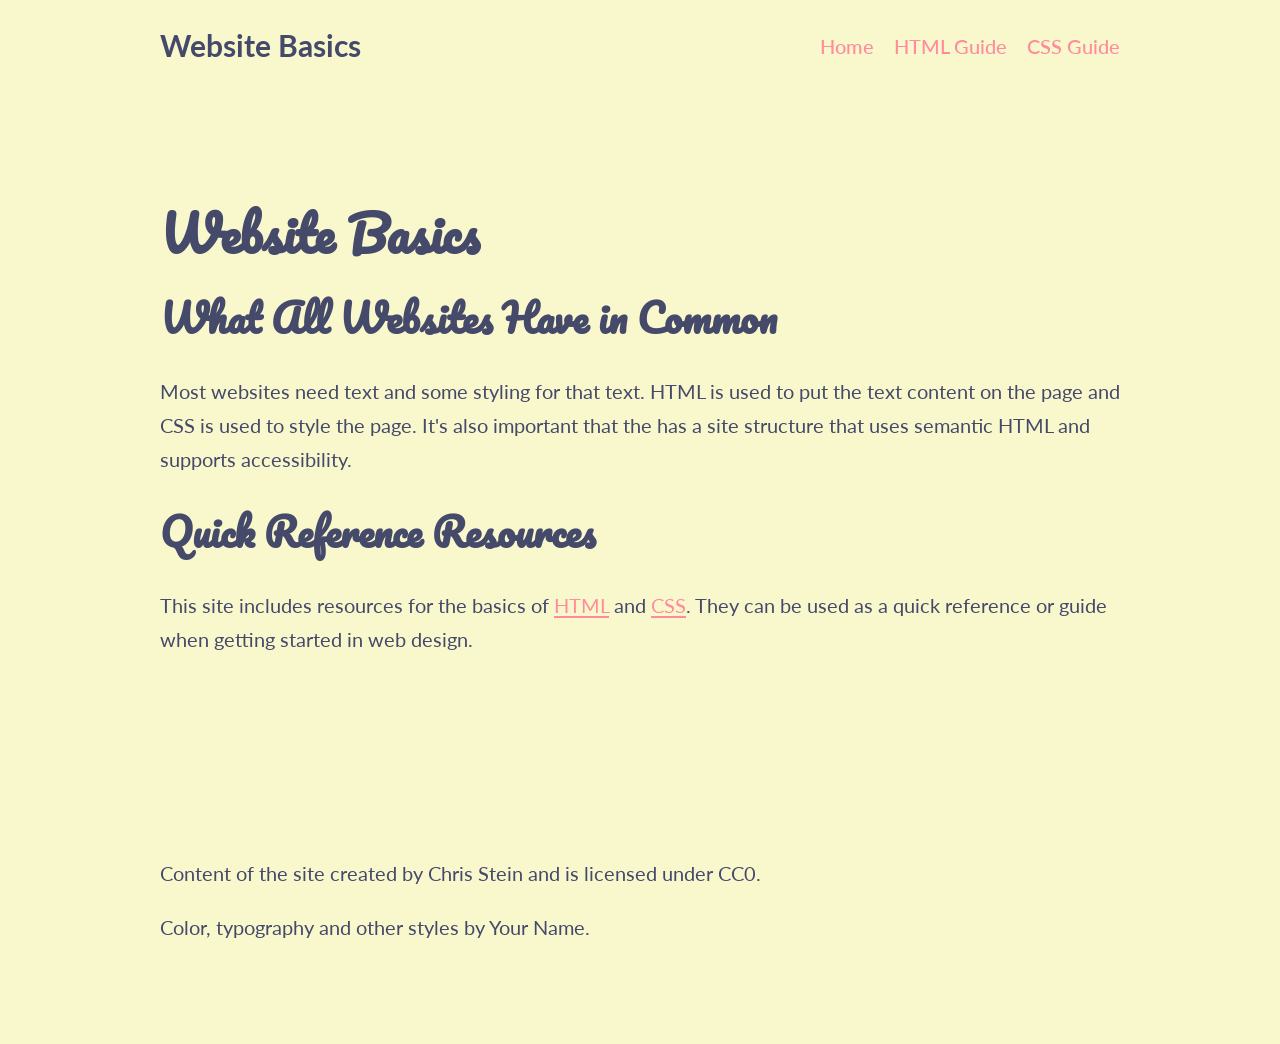
<file: index.html>
<!DOCTYPE html>
<html lang="en">
<head>
    <meta charset="UTF-8">
    <meta name="viewport" content="width=device-width, initial-scale=1.0">
    <title>Website Basics</title>
    <link rel="stylesheet" href="style..css.css">
</head>
<body>
    <header>
        <div class="site-title">Website Basics</div>
        <nav aria-label="Primary">
            <ul>
                <li><a href="index.html" aria-current="page">Home</a></li>
                <li><a href="html-guide.html">HTML Guide</a></li>
                <li><a href="css-guide.html">CSS Guide</a></li>
            </ul>
        </nav>
    </header>

    <main>
        <h1>Website Basics</h1>

        <h2>What All Websites Have in Common</h2>
        <p>
            Most websites need text and some styling for that text. HTML is used to put the text content on the page and CSS is used to style the page.
            It's also important that the has a site structure that uses semantic HTML and supports accessibility.
        </p>

        <h2>Quick Reference Resources</h2>
        <p>
            This site includes resources for the basics of <a href="html-guide.html">HTML</a> and <a href="css-guide.html">CSS</a>.
            They can be used as a quick reference or guide when getting started in web design.
        </p>
    </main>

    <footer>
        <p>Content of the site created by Chris Stein and is licensed under CC0.</p>
        <p>Color, typography and other styles by Your Name.</p>
    </footer>
</body>
</html>
</file>
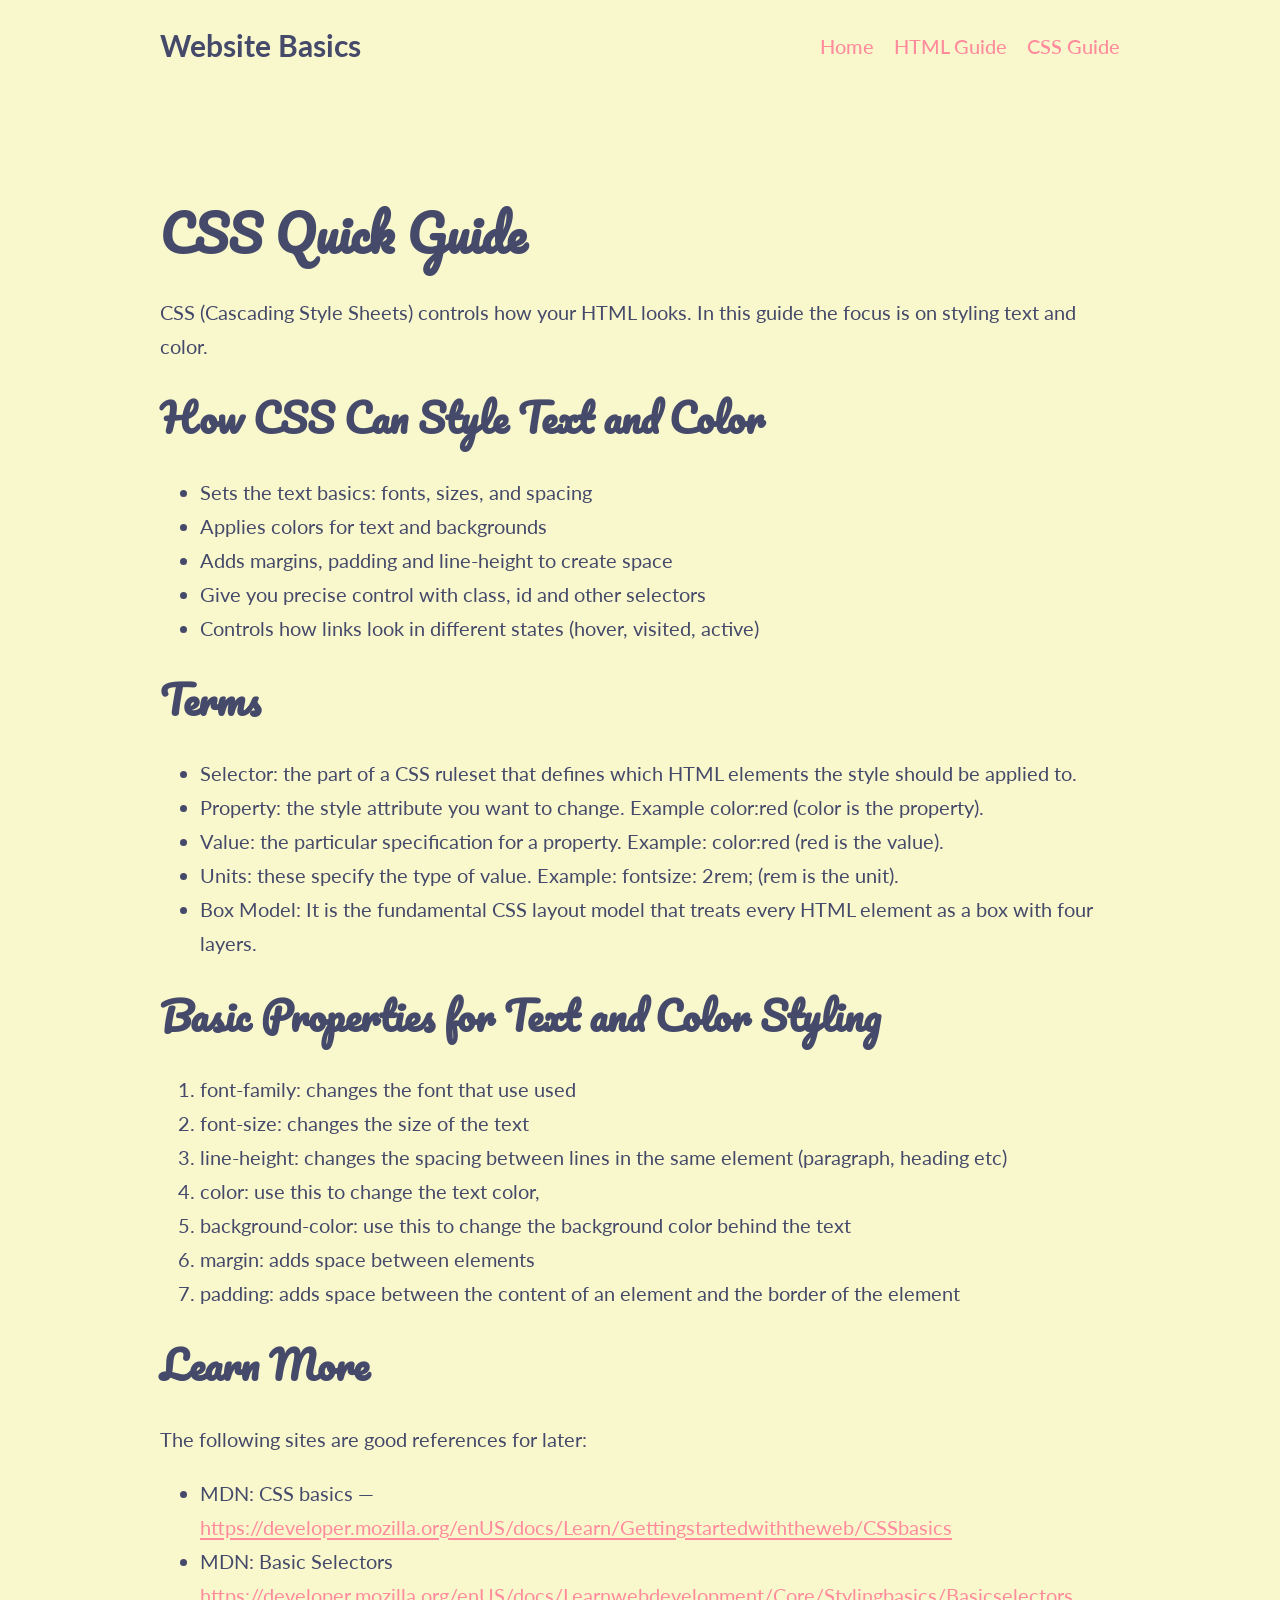
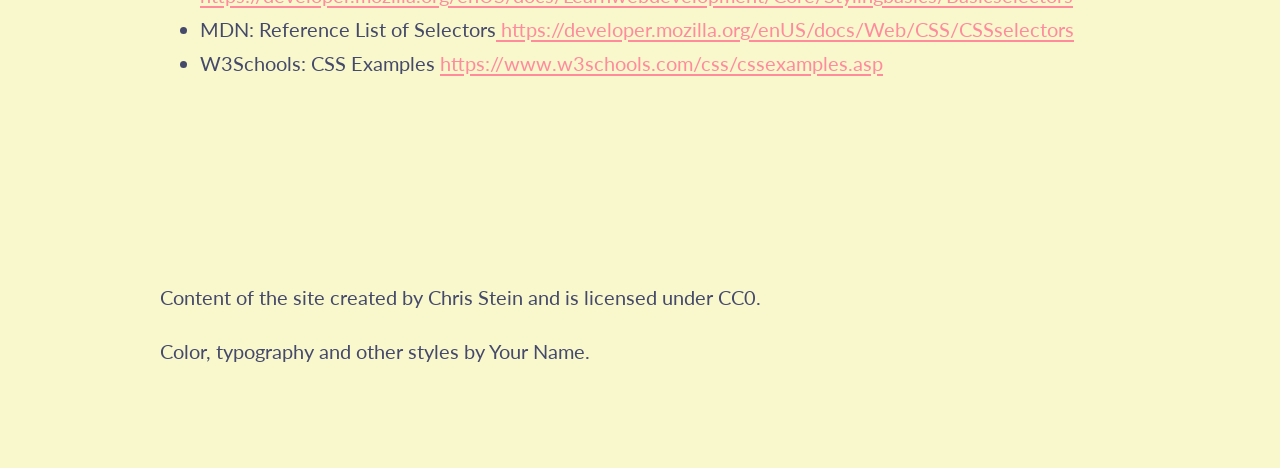
<file: css-guide.html>
<!DOCTYPE html>
<html lang="en">

<head>
    <meta charset="UTF-8">
    <meta name="viewport" content="width=device-width, initial-scale=1.0">
    <title>Document</title>
     <link rel="stylesheet" href="style..css.css">
</head>

<body>
    <header>
        <div class="site-title">Website Basics</div>
        <nav aria-label="Primary">
            <ul>
                <li><a href="index.html" aria-current="page">Home</a></li>
                <li><a href="html-guide.html">HTML Guide</a></li>
                <li><a href="css-guide.html">CSS Guide</a></li>
            </ul>
        </nav>
    </header>

    <main>
        <h1>CSS Quick Guide</h1>

        <p>CSS (Cascading Style Sheets) controls how your HTML looks. In this guide the focus is on styling text and
            color.</p>

        <h2>How CSS Can Style Text and Color</h2>

        <ul>
            <li>Sets the text basics: fonts, sizes, and spacing</li>
            <li>Applies colors for text and backgrounds</li>
            <li>Adds margins, padding and line-height to create space</li>
            <li>Give you precise control with class, id and other selectors</li>
            <li>Controls how links look in different states (hover, visited, active)</li>
        </ul>


        <h2>Terms</h2>

        <ul>
            <li>Selector: the part of a CSS ruleset that defines which HTML elements the style should be applied to.
            </li>
            <li>Property: the style attribute you want to change. Example color:red (color is the property).</li>
            <li>Value: the particular specification for a property. Example: color:red (red is the value).</li>
            <li>Units: these specify the type of value. Example: fontsize: 2rem; (rem is the unit).</li>
            <li>Box Model: It is the fundamental CSS layout model that treats every HTML element as a box with four
                layers.</li>
        </ul>


        <h2>Basic Properties for Text and Color Styling</h2>

        <ol>
            <li>font-family: changes the font that use used</li>
            <li>font-size: changes the size of the text</li>
            <li>line-height: changes the spacing between lines in the same element (paragraph, heading etc)</li>
            <li>color: use this to change the text color,</li>
            <li>background-color: use this to change the background color behind the text</li>
            <li>margin: adds space between elements</li>
            <li>padding: adds space between the content of an element and the border of the element</li>
        </ol>


        <h2>Learn More</h2>

        <p>The following sites are good references for later:</p>

        <ul>
            <li>MDN: CSS basics — <a href="https://developer.mozilla.org/enUS/docs/Learn/Gettingstartedwiththeweb/CSSbasics">https://developer.mozilla.org/enUS/docs/Learn/Gettingstartedwiththeweb/CSSbasics</a></li>
            <li>MDN: Basic Selectors
                <a href="https://developer.mozilla.org/enUS/docs/Learnwebdevelopment/Core/Stylingbasics/Basicselectors">https://developer.mozilla.org/enUS/docs/Learnwebdevelopment/Core/Stylingbasics/Basicselectors</a></li>
            <li>MDN: Reference List of Selectors<a href=""> https://developer.mozilla.org/enUS/docs/Web/CSS/CSSselectors</a></li>
            <li>W3Schools: CSS Examples <a href="https://www.w3schools.com/css/cssexamples.asp">https://www.w3schools.com/css/cssexamples.asp</a></li>
        </ul>
    </main>
    <footer>
        <p>Content of the site created by Chris Stein and is licensed under CC0.</p>
        <p>Color, typography and other styles by Your Name.</p>
    </footer>
</body>

</html>
</file>
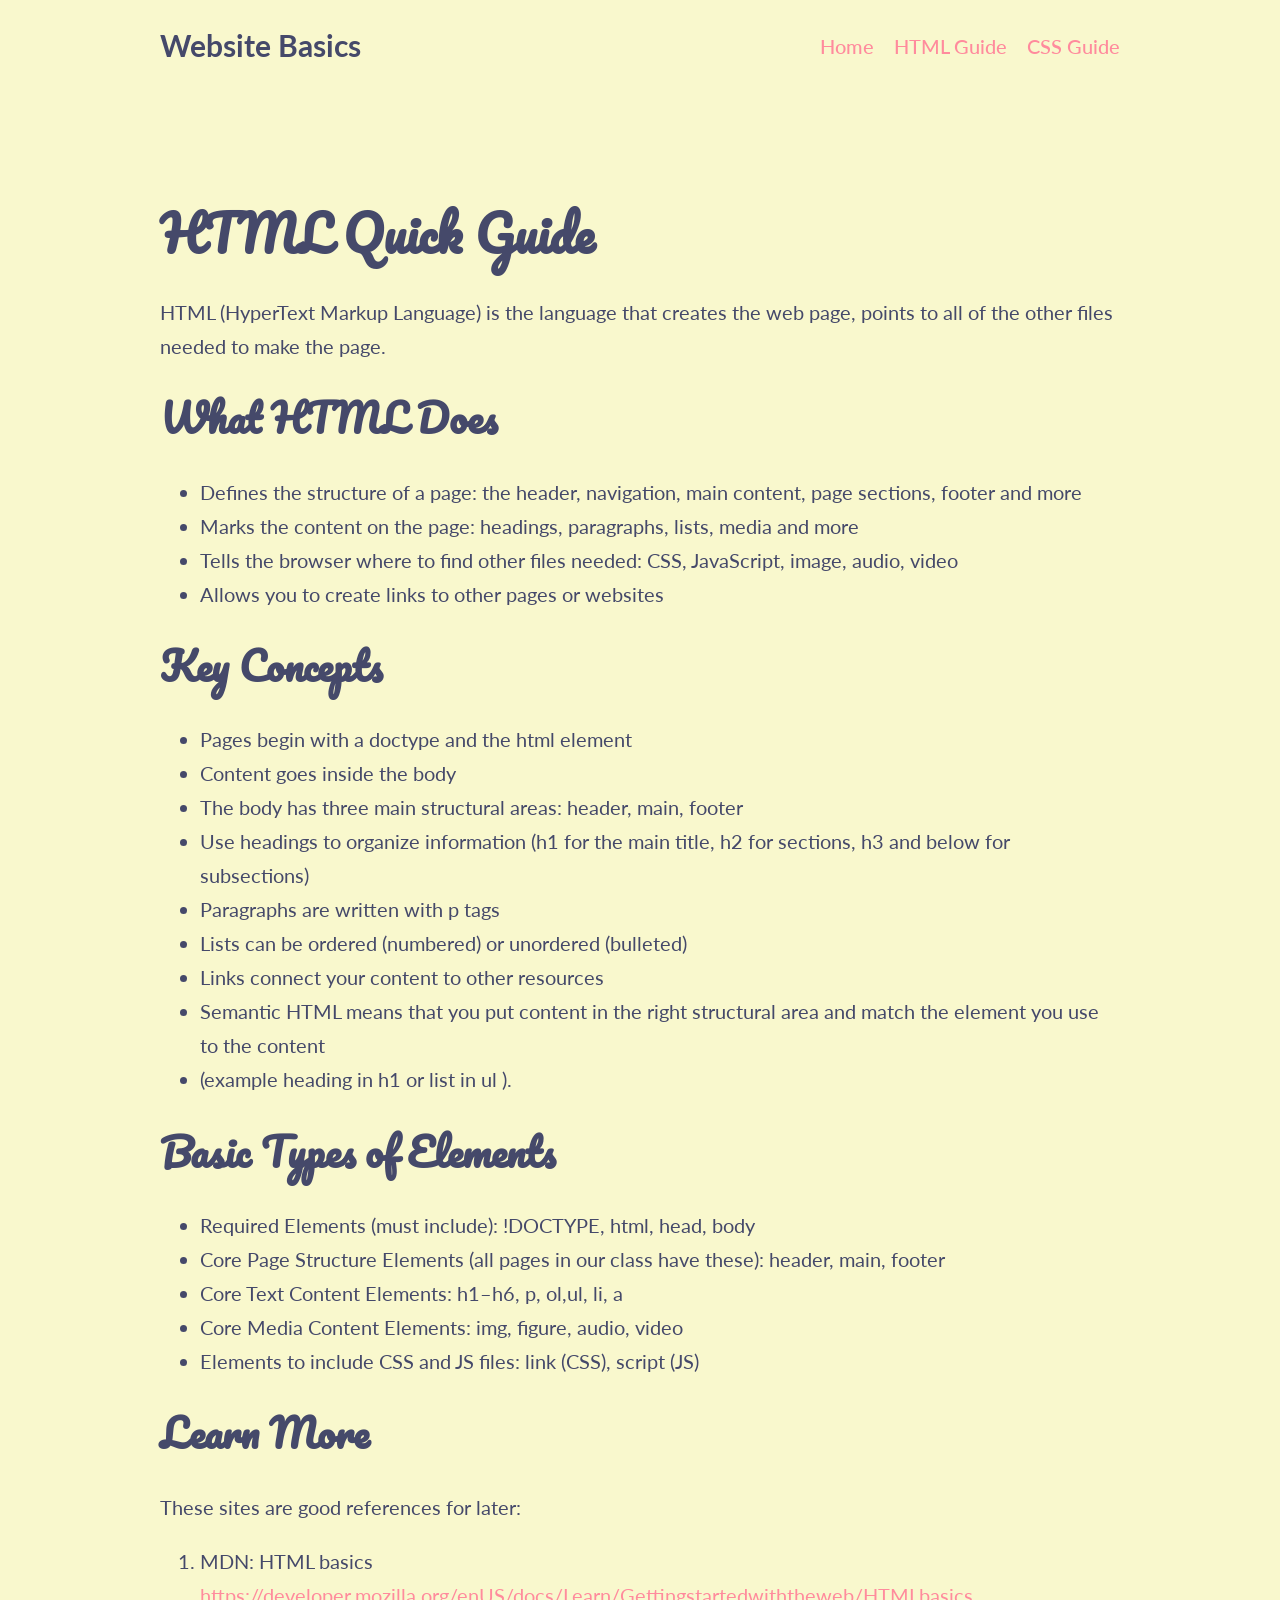
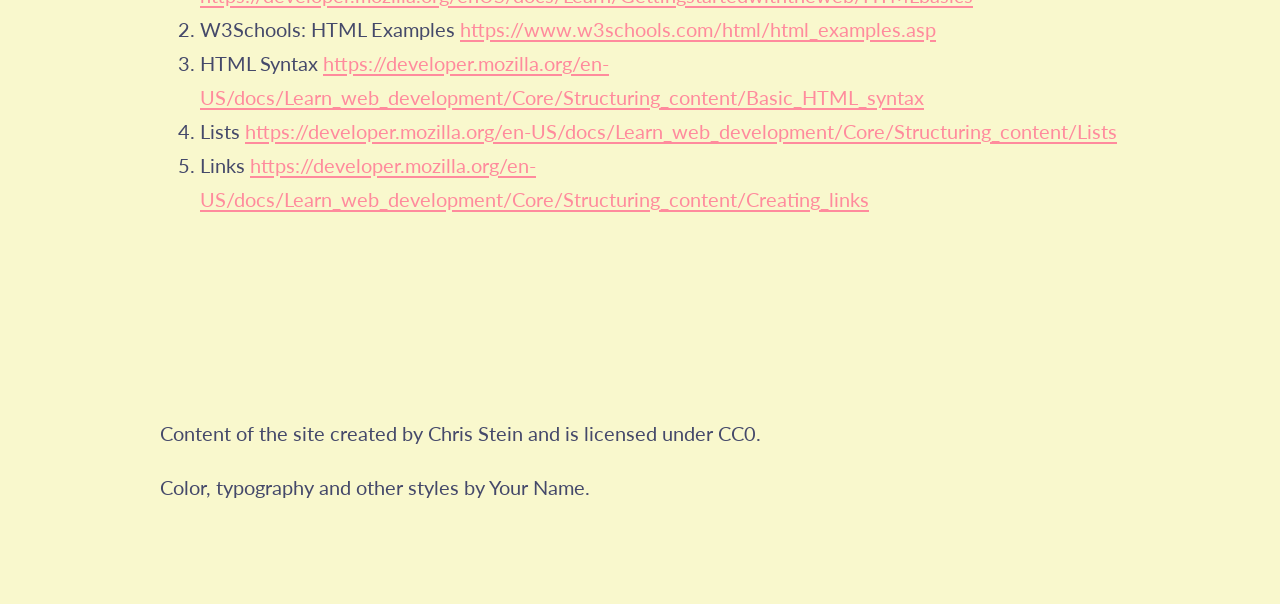
<file: html-guide.html>
<!DOCTYPE html>
<html lang="en">

<head>
    <meta charset="UTF-8">
    <meta name="viewport" content="width=device-width, initial-scale=1.0">
    <title>Document</title>
     <link rel="stylesheet" href="style..css.css">
</head>

<body>
    <header>
        <div class="site-title">Website Basics</div>
        <nav aria-label="Primary">
            <ul>
                <li><a href="index.html" aria-current="page">Home</a></li>
                <li><a href="html-guide.html">HTML Guide</a></li>
                <li><a href="css-guide.html">CSS Guide</a></li>
            </ul>
        </nav>
    </header>

    <main>
        <h1>HTML Quick Guide</h1>

        <p>HTML (HyperText Markup Language) is the language that creates the web page, points to all of the other files
            needed to make the page.</p>

        <h2>What HTML Does</h2>

        <ul>
            <li>Defines the structure of a page: the header, navigation, main content, page sections, footer and more
            </li>
            <li>Marks the content on the page: headings, paragraphs, lists, media and more</li>
            <li>Tells the browser where to find other files needed: CSS, JavaScript, image, audio, video</li>
            <li>Allows you to create links to other pages or websites</li>
        </ul>
        <h2>Key Concepts</h2>

        <ul>
            <li>Pages begin with a doctype and the html element</li>
            <li>Content goes inside the body</li>
            <li>The body has three main structural areas: header, main, footer</li>
            <li>Use headings to organize information (h1 for the main title, h2 for sections, h3 and below for
                subsections)</li>
            <li>Paragraphs are written with p tags</li>
            <li>Lists can be ordered (numbered) or unordered (bulleted)</li>
            <li>Links connect your content to other resources</li>
            <li>Semantic HTML means that you put content in the right structural area and match the element you use to
                the content</li>
            <li>(example heading in h1 or list in ul ).</li>
        </ul>


        <h2>Basic Types of Elements</h2>

        <ul>
            <li>Required Elements (must include): !DOCTYPE, html, head, body</li>
            <li>Core Page Structure Elements (all pages in our class have these): header, main, footer</li>
            <li>Core Text Content Elements: h1–h6, p, ol,ul, li, a</li>
            <li>Core Media Content Elements: img, figure, audio, video</li>
            <li>Elements to include CSS and JS files: link (CSS), script (JS)</li>
        </ul>

        <h2>Learn More</h2>
        <p>These sites are good references for later:</p>
        <ol>
            <li>MDN: HTML basics <a href="https://developer.mozilla.org/enUS/docs/Learn/Gettingstartedwiththeweb/HTMLbasics">https://developer.mozilla.org/enUS/docs/Learn/Gettingstartedwiththeweb/HTMLbasics</a></li>
            <li>W3Schools: HTML Examples <a href="https://www.w3schools.com/html/html_examples.asp">https://www.w3schools.com/html/html_examples.asp</a></li>
            <li>HTML Syntax
                <a href="https://developer.mozilla.org/en-US/docs/Learn_web_development/Core/Structuring_content/Basic_HTML_syntax">https://developer.mozilla.org/en-US/docs/Learn_web_development/Core/Structuring_content/Basic_HTML_syntax</a>
            </li>
            <li>Lists <a href="https://developer.mozilla.org/en-US/docs/Learn_web_development/Core/Structuring_content/Lists">https://developer.mozilla.org/en-US/docs/Learn_web_development/Core/Structuring_content/Lists</a></li>
            <li>Links
                <a href="https://developer.mozilla.org/en-US/docs/Learn_web_development/Core/Structuring_content/Creating_links">https://developer.mozilla.org/en-US/docs/Learn_web_development/Core/Structuring_content/Creating_links</a>
            </li>
        </ol>
    </main>

    <footer>
        <p>Content of the site created by Chris Stein and is licensed under CC0.</p>
        <p>Color, typography and other styles by Your Name.</p>
    </footer>
</body>

</html>
</file>
<file: style..css.css>
@import url("https://fonts.googleapis.com/css2?family=Pacifico&family=Lato&display=swap");

/* Generated design choices. Save as style.css and link it in each HTML head. */

/* Root typography settings */
html {
  font-size: 20px;
  font-family: "Lato", sans-serif;
  line-height: 1.7;
  color: #45496A;
  background-color: #F9F8CD;
}

body {
  margin: 0;
}

/* General heading styles */
h1, h2, h3, h4, h5, h6 {
  font-family: "Pacifico", sans-serif;
  line-height: 1.2;
}

/* Specific element text styles */
h1 {
  font-size: 2.441rem;
}

h2 {
  font-size: 1.953rem;
}

h3 {
  font-size: 1.563rem;
}

h4 {
  font-size: 1rem;
}

h5 {
  font-size: 1rem;
}

h6 {
  font-size: 1rem;
}

p {
  margin-bottom: 1rem;
}

a {
  color: #FF8B9D;
  text-decoration: underline;
  text-underline-offset: 0.15em;
}

a:hover {
  color: #FCF6B9;
  text-decoration: underline;
}

a:focus-visible {
  outline: 3px solid #45496A;
  outline-offset: 4px;
}

header, main, footer {
  max-width: 48rem;
  margin-inline: auto;
  padding: 4rem;
}

button, .button {
  color: #FFC9C9;
  background-color: #FF8B9D;
}

button:hover, .button:hover {
  background-color: #FCF6B9;
}

.alternate {
  color: #7D8BAE;
  background-color: #FCD1B7;
  padding: 4rem;
}
/* -------------  Header styles ------------------------- */
header {
  display: flex;
  justify-content: space-between; /* site title left, nav right */
  align-items: center;           /* vertical centering */
  padding: 1rem;
}

/* Styles the site title at the top of the header */
.site-title {
  font-size: 1.5rem;
  font-weight: bold;
}

nav ul {
  list-style: none;   /* remove bullets */
  margin: 0;
  padding: 0;
  display: flex;      /* horizontal layout for links */
  gap: 1rem;          /* space between items */
}

nav a {
  text-decoration: none;
  color: 
#FF8B9D;
  font-weight: 500;
}

nav a:hover {
  color: 
#0066cc; /* hover color */
}

/* ------------- END Header styles  */
</file>
